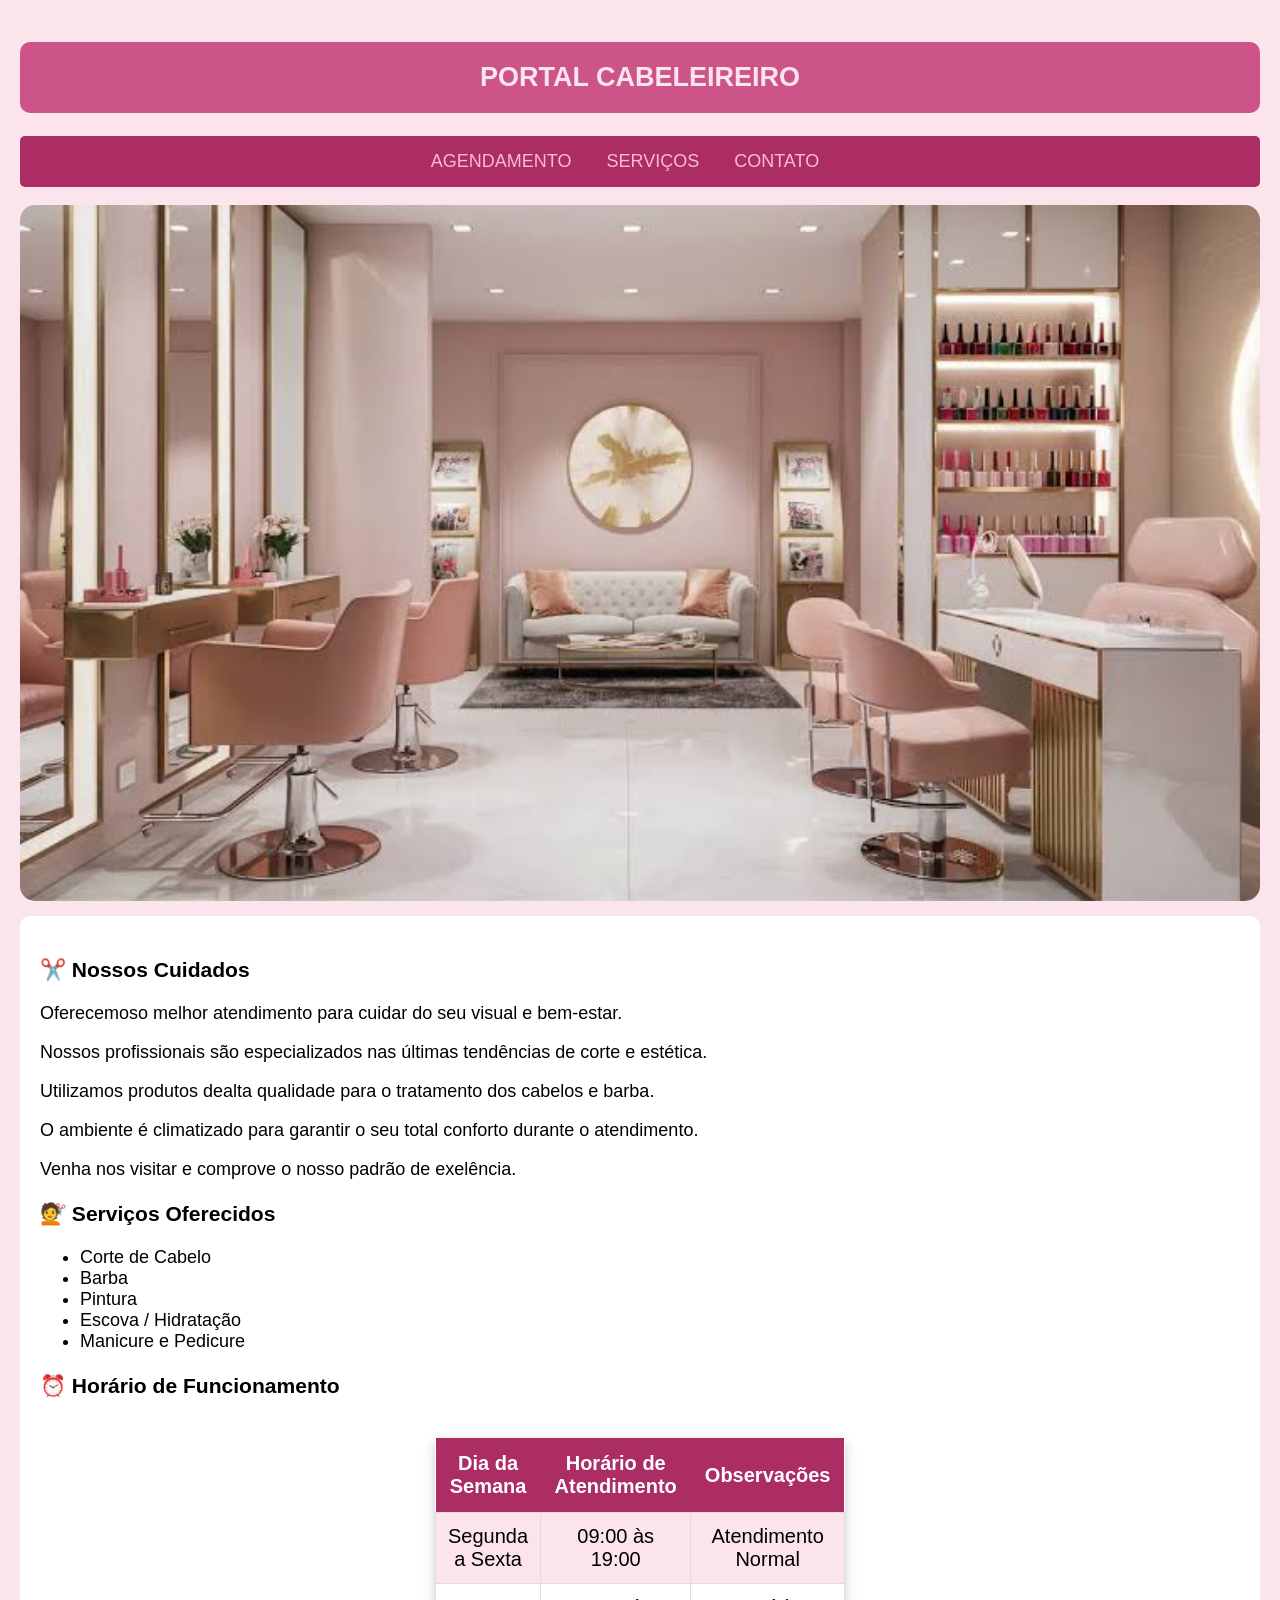
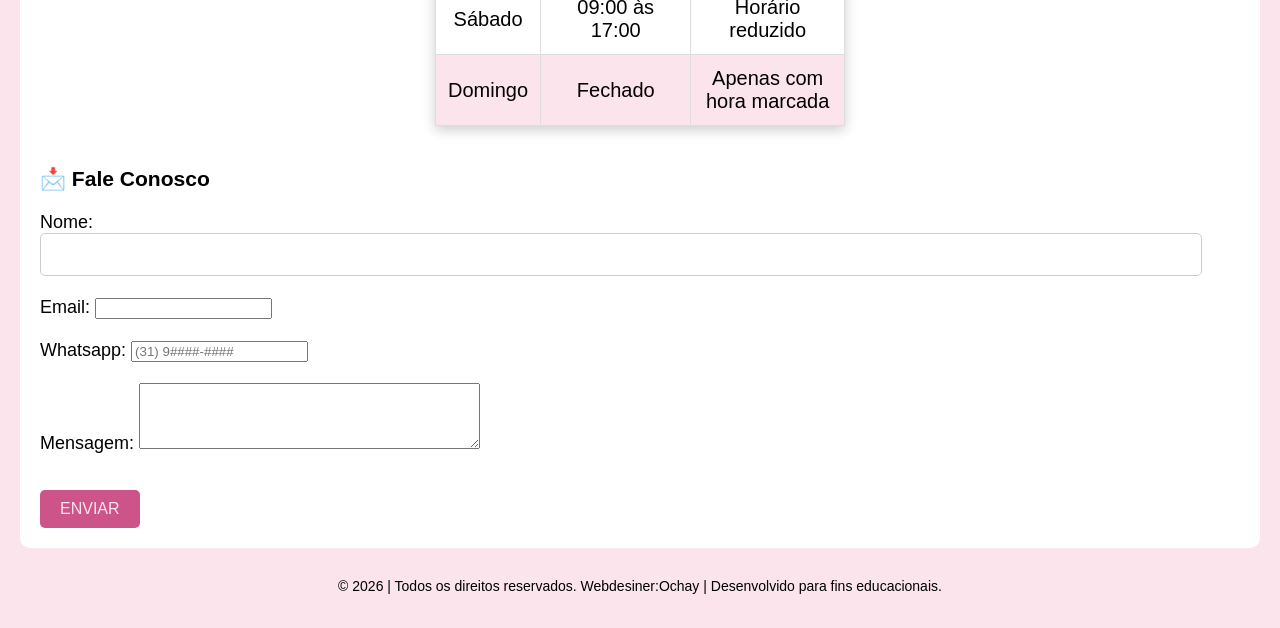
<file: index.html>
<!DOCTYPE html>
<html lang="pt-BR">

<head>
    <meta charset="UTF-8">
    <meta name="author" content="Nicole Ochay">
    <meta name="viewport" content="width=device-width, initial-scale=1.0">

    <title>Salão Cabeleireiro</title>

    <link rel="stylesheet" href="css/salao.css">
</head>

<body>
    <h2> PORTAL CABELEIREIRO </h2>

    <ul class="menu">
        <li><a href="cadastro_agendamento.html">AGENDAMENTO</a></li>
        <li><a href="#servicos">SERVIÇOS</a></li>
        <li><a href="#contato">CONTATO</a></li>
    </ul>

    <img id="banner" src="imagens/banner.jpg" alt="Imagem do banner do Salão de beleza">

    <div style="background-color: white; padding: 20px; border-radius: 10px;">

        <h3> &#x2702;&#xFE0F; Nossos Cuidados</h3>

        <p>Oferecemoso melhor atendimento para cuidar do seu visual e bem-estar.</p>
        <p>Nossos profissionais são especializados nas últimas tendências de corte e estética.</p>
        <p>Utilizamos produtos dealta qualidade para o tratamento dos cabelos e barba.</p>
        <p>O ambiente é climatizado para garantir o seu total conforto durante o atendimento.</p>
        <p>Venha nos visitar e comprove o nosso padrão de exelência.
        </p>

        <h3 id="servicos"> &#128135 Serviços Oferecidos</h3>

        <ul>
            <li>Corte de Cabelo</li>
            <li>Barba</li>
            <li>Pintura</li>
            <li>Escova / Hidratação </li>
            <li>Manicure e Pedicure</li>
        </ul>

        <h3>&#x23F0; Horário de Funcionamento</h3>

        <table class="tabela-horario">

            <tr>
                <th>Dia da Semana</th>
                <th>Horário de Atendimento</th>
                <th>Observações</th>
            </tr>

            <tr>
                <td>Segunda a Sexta</td>
                <td>09:00 às 19:00</td>
                <td>Atendimento Normal</td>
            </tr>

            <tr>
                <td>Sábado</td>
                <td>09:00 às 17:00</td>
                <td>Horário reduzido</td>
            </tr>

            <tr>
                <td>Domingo</td>
                <td>Fechado</td>
                <td>Apenas com hora marcada</td>
            </tr>

        </table>

        <h3 id="contato">&#128233 Fale Conosco</h3>

        <form>

            <label>Nome:</label>
            <input type="text" id="nome" name="nome"><br><br>

            <label>Email:</label>
            <input type="email" id="email" name="email"><br><br>

            <label>Whatsapp:</label>
            <input type="tel" id="whatsapp" name="whatsapp" placeholder="(31) 9####-####"><br><br>

            <label>Mensagem:</label>
            <textarea rows="4" cols="40"></textarea><br><br>

            <button class="botao" type="submit">ENVIAR</button>
        </form>

    </div>

    <footer id="rodape">
        <p>&#169; 2026 | Todos os direitos reservados. Webdesiner:Ochay | Desenvolvido para fins educacionais.</p>
    </footer>

</body>

</html>
</file>
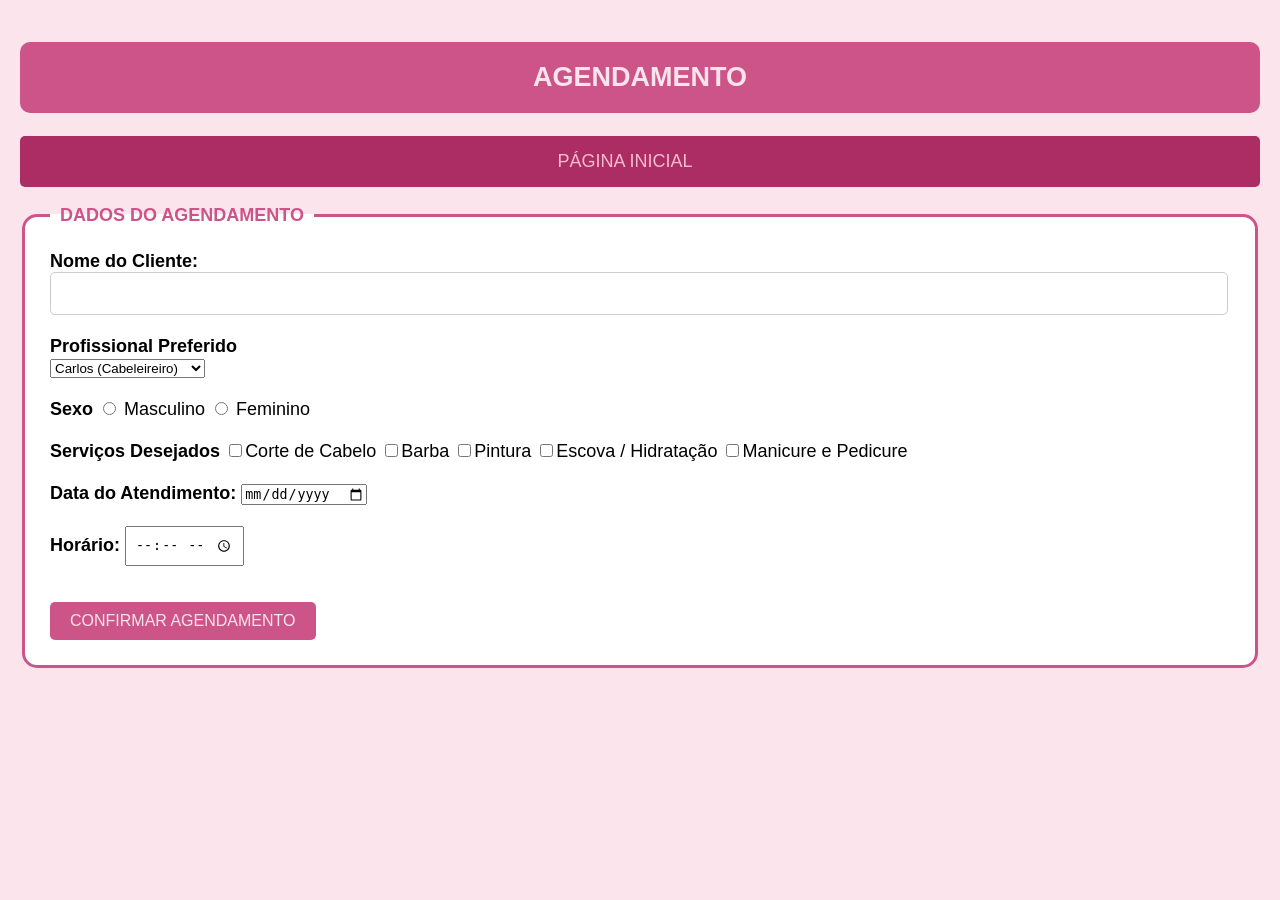
<file: cadastro_agendamento.html>
<!DOCTYPE html>
<html lang="pt-br">

<head>
    <meta charset="UTF-8">
    <meta name="author" content="Nicole Ochay">
    <meta name="viewport" content="width=device-width, initial-scale=1.0">

    <title> Agendamento </title>

    <link rel="stylesheet" href="css/salao.css">
    <script src="js/salao.js"></script>

</head>

<body>
    
    <h2>AGENDAMENTO</h2>

    <ul class="menu">
        <li><a href="index.html" target="principal">PÁGINA INICIAL</a></li>
    </ul>

    <fieldset>
        <legend><strong>DADOS DO AGENDAMENTO</strong></legend>

        <form onsubmit="cadastrarAgendamento(); return false;">
            <label><strong>Nome do Cliente: </strong></label>
            <input type="text" id="nome" style="width: 98%; padding: 10px;" required><br><br>

            <label><strong>Profissional Preferido</strong></label><br>
            <select id="profissional">
                <option value="Carlos (Cabeleireiro)">Carlos (Cabeleireiro)</option>
                <option value="Mariana (Cabeleireira)">Mariana (Cabeleireira)</option>
                <option value="Roberto (Barbeiro)">Roberto (Barbeiro)</option>
                <option value="Ana (Esteticista)">Ana (Esteticista)</option>
                <option value="Indiferente">Indiferente</option>
            </select><br><br>

            <label><strong>Sexo</strong></label>
            <input type="radio" name="sexo" value="Masculino" required> Masculino
            <input type="radio" name="sexo" value="Feminino" required> Feminino 
            <br><br>

            <label><strong>Serviços Desejados</strong></label>

            <input type="checkbox" class="serv" value="Corte">Corte de Cabelo
            <input type="checkbox" class="serv" value="Barba">Barba
            <input type="checkbox" class="serv" value="Pintura">Pintura
            <input type="checkbox" class="serv" value="Escova / Hidratação">Escova / Hidratação
            <input type="checkbox" class="serv" value="Manicure e Pedicure">Manicure e Pedicure <br><br>

            <label><strong>Data do Atendimento:</strong></label>
            <input type="date" id="data" required><br><br>

            <label><strong>Horário:</strong></label>
            <input type="time" id="horario" style="padding: 8px;" required><br><br>

            <input class="botao" type="submit" value="CONFIRMAR AGENDAMENTO">
        </form>
    </fieldset>

    <div id="resultado" style="margin-top: 20px; min-width: 50px;"></div>
</body>
</html>
</file>
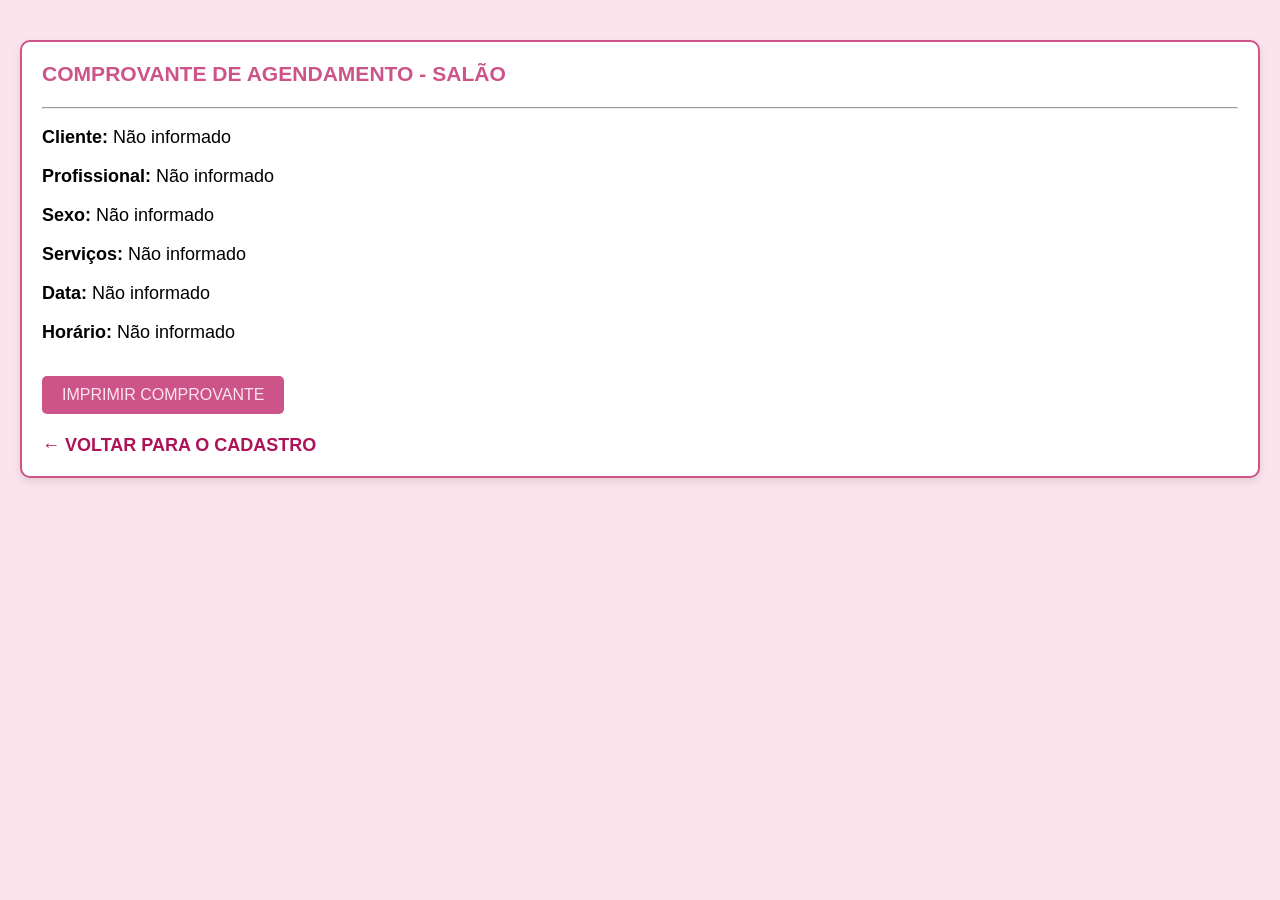
<file: comprovante.html>
<!DOCTYPE html>
<html lang="pt-br">

<head>
    <meta charset="UTF-8">
    <meta name="author" content="Nicole Ochay">
    <meta name="viewport" content="width=device-width, initial-scale=1.0">

    <title> Comprovante de Agendamento </title>

    <link rel="stylesheet" href="css/salao.css">
</head>

<body>

    <div id="resultado"></div>

    <script>
        let nomeCliente = localStorage.getItem("nomeCliente") || "Não informado";
        let profissional = localStorage.getItem("profissional") || "Não informado";
        let sexoCliente = localStorage.getItem("sexoCliente") || "Não informado";
        let listaServicos = localStorage.getItem("nomeCliente") || "Não informado";
        let dataAtendimento = localStorage.getItem("data") || "Não informado";
        let horarioAtendimento = localStorage.getItem("horario") || "Não informado";
        let areaResultado = document.getElementById("resultado");

        areaResultado.innerHTML = `
        <div class="comprovante">
            <h3 class="titulo-comprovante">
                COMPROVANTE DE AGENDAMENTO - SALÃO
            </h3>
            <hr>

            <p><strong>Cliente:</strong> ${nomeCliente}</p>
            <p><strong>Profissional:</strong> ${profissional}</p>
            <p><strong>Sexo:</strong> ${sexoCliente}</p>
            <p><strong>Serviços:</strong> ${listaServicos}</p>
            <p><strong>Data:</strong> ${dataAtendimento}</p>
            <p><strong>Horário:</strong> ${horarioAtendimento}</p>

            <button onclick="window.print()" class="botao">
                IMPRIMIR COMPROVANTE
            </button>

            <br><br>
            <a href="cadastro_agendamento.html" style="color: #ad1457; font-weight: bold; text-decoration: none;"> ← VOLTAR PARA O CADASTRO </a>
            
        </div>
        `;
        



    </script>
    
</body>
</html>
</file>
<file: css/salao.css>
body{
    background-color: #fce4ec;
    font-family: 'Segoe UI', Tahoma, Geneva, Verdana, sans-serif;
    font-size: 18px;
    margin: 0;
    padding: 20px;
}

h2{
    background: #cc5488;
    color: #fce4ec;
    text-align: center;
    padding: 20px;
    border-radius: 10px;
}

#banner{
    width: 100%;
    height: auto;
    border-radius: 15px;
    margin-bottom: 10px;
}

.menu{
    background-color: #ac2c64;
    padding: 15px;
    list-style: none;
    text-align: center;
    border-radius: 5px;
    margin-top: 5px;
}

.menu li{
    display: inline;
    margin-right: 30px;
}

.menu a{
    color: #f8bbd0;
    text-decoration: none;
    text-transform: uppercase;
    font: 18px sans-serif;
}

.menu a:hover{
    color: white;
    
}

fieldset{
    border: 3px solid #cc5488;
    border-radius: 15px;
    background-color: white;
    padding: 25px;
}

legend{
    font-weight: bold;
    padding: 0 10px;
    color: #cc5488;
}

#nome{
    width: 95%;
    padding: 10px;
    font-size: 18px;
    border: 1px solid #ccc;
    border-radius: 5px;
}

.botao{
    margin-top: 15px;
    padding: 10px 20px;
    background-color: #cc5488;
    color: #fce4ec;
    border: none;
    border-radius: 5px;
    cursor: pointer;
    font-size: 16px;
}

.botao:hover{
    background-color: #ac2c64;

}

footer{
    text-align: center;
    margin-top: 30px;
    font-size: 14px;
}

.tabela-horario{
    margin: 40px auto;
    border-collapse: collapse;
    width: 70px;
    font-family: Arial, Helvetica, sans-serif;
    font-size: 20px;
    box-shadow: 0 4px 12px rgba(0, 0, 0, 0.2);
    background-color: #fff;
}

.tabela-horario th{
    background-color: #ac2c64;
    color: white;
    padding: 14px;
    text-align: center;
}

.tabela-horario td{
    padding: 12px;
    text-align: center;
    border: 1px solid #ddd;
}

.tabela-horario tr:nth-child(even){
    background-color: #fce4ec;
}

.comprovante{
    border: 2px solid #cc5488;
    padding: 20px;
    margin-top: 20px;
    background: white;
    border-radius: 10px;
    box-shadow: 0 4px 8px rgba(0, 0, 0, 0.1);
}

.titulo-comprovante{
    color: #cc5488;
    margin-top: 0;
}
</file>
